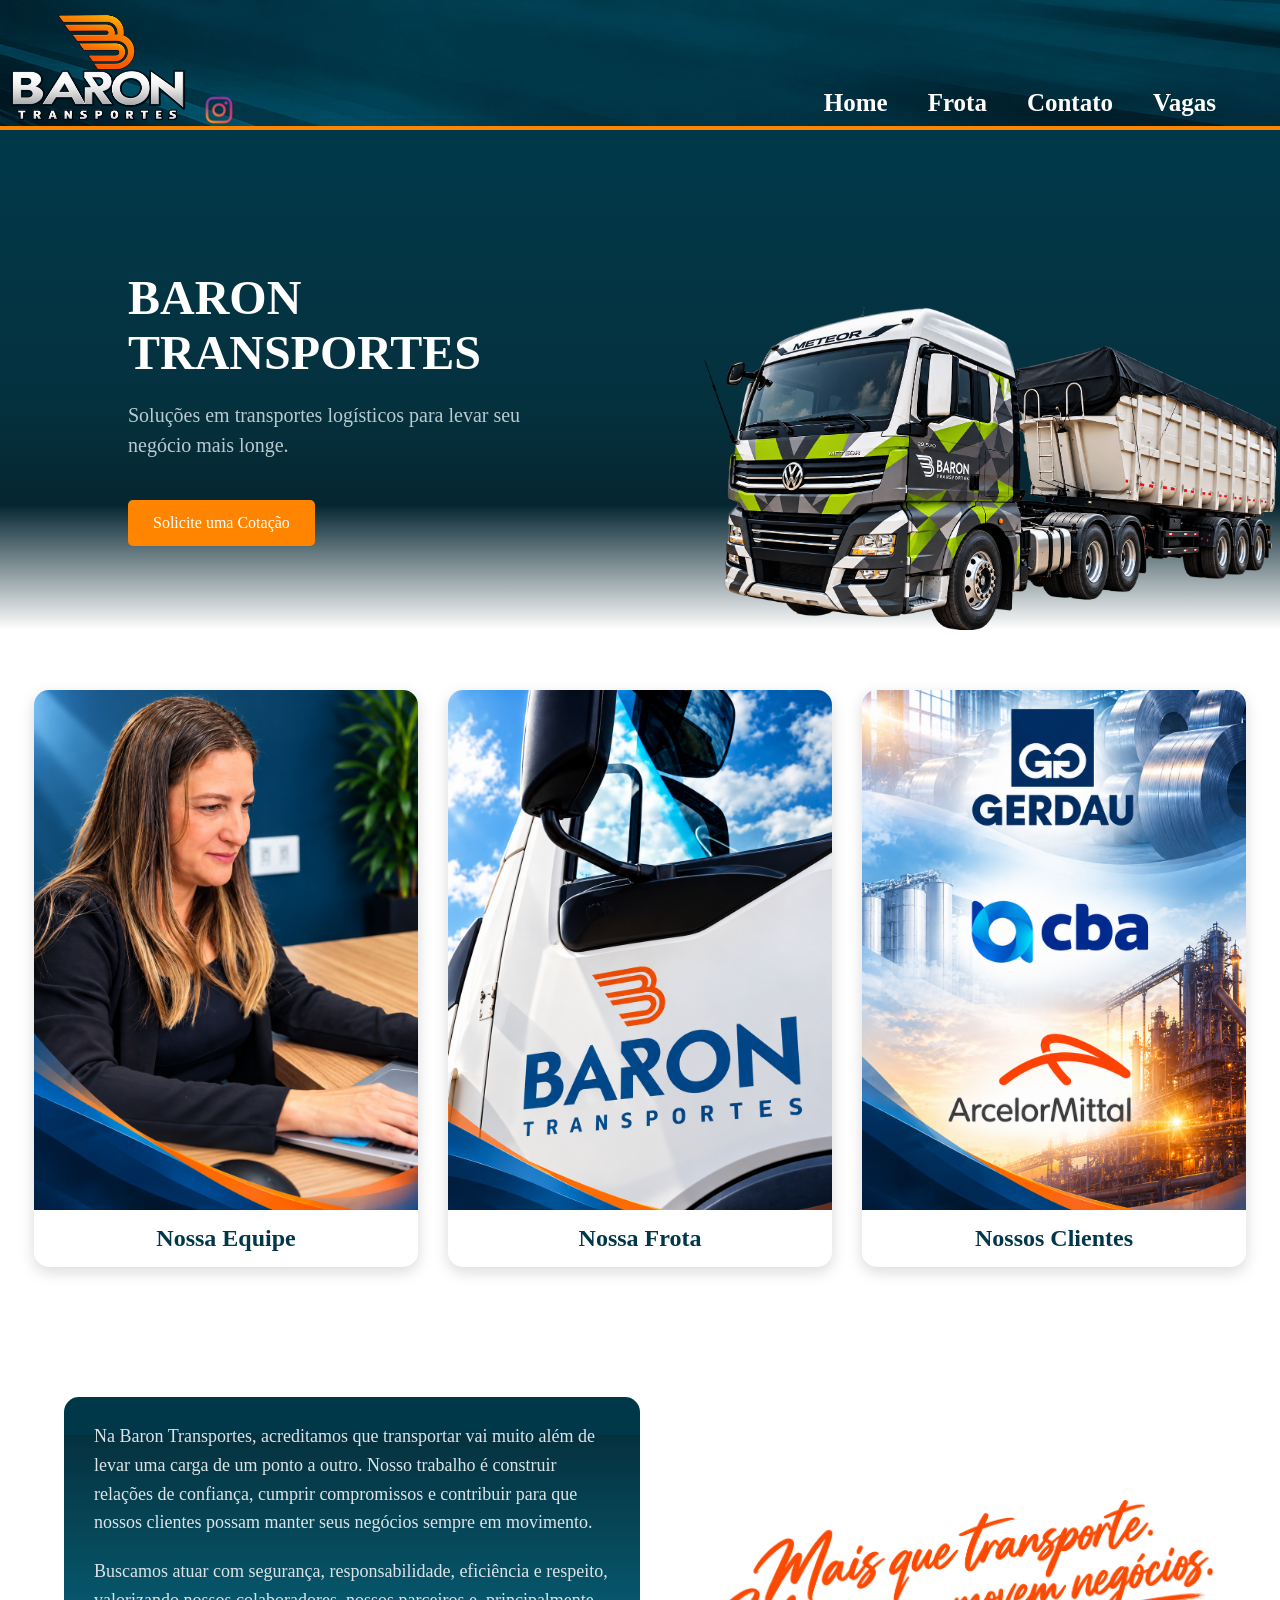
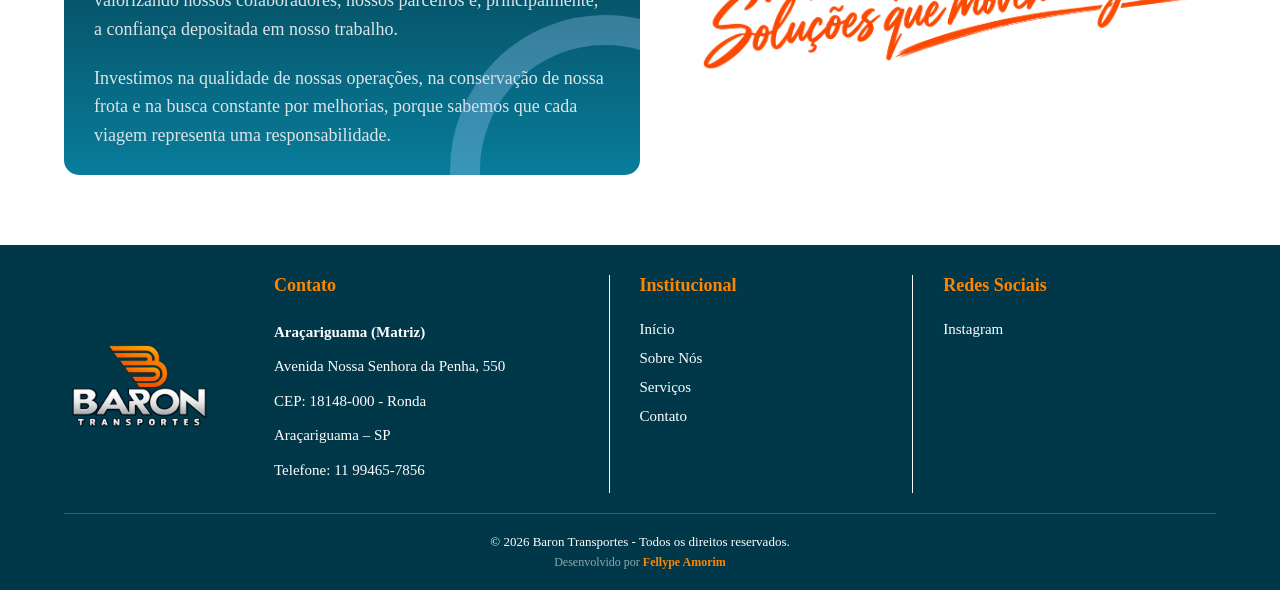
<file: index.html>
<!DOCTYPE html>
<html lang="en">
<head>
    <meta charset="UTF-8">
    <meta name="viewport" content="width=device-width, initial-scale=1.0">
    <title>Baron Transportes</title>

    <link rel="stylesheet" href="CSS/estilo.css">
    <script src="JAVASCRIPT/script.js"></script>
</head>

<body>

    <div class="top" >

            <img class="logo" src="IMAGENS/logo2.png" alt="Logo Baron">
            <a class="instagram" href="https://www.instagram.com/transportesbaron?utm_source=ig_web_button_share_sheet&stkn=ZDNlZDc0MzIxNw==" target="_blank" rel="noopener noreferrer">
                <img src="IMAGENS/instagram2.png" alt="Instagram">
            </a>

         <div class="menu">

            <button class="botao-menu" onclick="abrirMenu()">☰</button>

            <div class="links-menu" id="linksMenu">
                <a href="index.html">Home</a>
                <a href="frota.html">Frota</a>
                <a href="contato.html">Contato</a>
                <a href="vagas.html">Vagas</a>
            </div>

         </div>
    </div>

    <section class="principal">
        <div class="conteudo">
            <h1>BARON TRANSPORTES</h1>

            <P>
                Soluções em transportes logísticos
                para levar seu negócio mais longe.
            </P>

            <a href="contato.html" class="botao">Solicite uma Cotação</a>

            <img class="caminhao" src="IMAGENS/caminhao.png" alt="Caminhão">

        </div>
    </section>
    

    <section class="atalhos">

        <a href="equipe.html" class="card-atalho">
            <img src="IMAGENS/cardequipe.png" alt="Nossa equipe">
            <h2>Nossa Equipe</h2>
        </a>

        <a href="frota.html" class="card-atalho">
            <img src="IMAGENS/cardfrota.png" alt="Nossa frota">
            <h2>Nossa Frota</h2>
        </a>

        <a href="clientes.html" class="card-atalho">
            <img src="IMAGENS/cardclientes.png" alt="Nossos clientes">
            <h2>Nossos Clientes</h2>
        </a>

    </section>

    <section class="meio">
        <div class="apresentacao">
            
            <p>
                Na Baron Transportes, acreditamos que transportar vai muito além
                de levar uma carga de um ponto a outro. Nosso trabalho é construir
                relações de confiança, cumprir compromissos e contribuir para que
                nossos clientes possam manter seus negócios sempre em movimento.
            </p>

            <p>
                Buscamos atuar com segurança, responsabilidade, eficiência e
                respeito, valorizando nossos colaboradores, nossos parceiros e,
                principalmente, a confiança depositada em nosso trabalho.
            </p>

            <p>
                Investimos na qualidade de nossas operações, na conservação de
                nossa frota e na busca constante por melhorias, porque sabemos
                que cada viagem representa uma responsabilidade.
            </p>

        </div>
        <div class="lema"><img src="IMAGENS/lema.png" alt="lema"></div>
    </section>

    <section class="rodape">

        <div class="contato">
            <img src="IMAGENS/logo2.png" alt="logorodape">
            
            <div class="rodape-coluna">
                <h3>Contato</h3>
                <p><strong>Araçariguama (Matriz)</strong></p>
                <p>Avenida Nossa Senhora da Penha, 550</p>
                <p>CEP: 18148-000 - Ronda</p>
                <p>Araçariguama – SP</p>
                <p>Telefone: 11 99465-7856</p>
            </div>

            <div class="rodape-coluna">
                <h3>Institucional</h3>
                <a href="index.html">Início</a>
                <a href="equipe.html">Sobre Nós</a>
                <a href="frota.html">Serviços</a>
                <a href="contato.html">Contato</a>
            </div>

            <div class="rodape-coluna">
                <h3>Redes Sociais</h3>
                <a href="https://www.instagram.com/transportesbaron?utm_source=ig_web_button_share_sheet&stkn=ZDNlZDc0MzIxNw==">Instagram</a>
            </div>

        </div>
        

        <div class="fim">
            <p>© 2026 Baron Transportes - Todos os direitos reservados.</p>
            <p class="credito">
                Desenvolvido por <strong>Fellype Amorim</strong>
            </p>
        </div>
        
    </section>
</body>


</html>
</file>
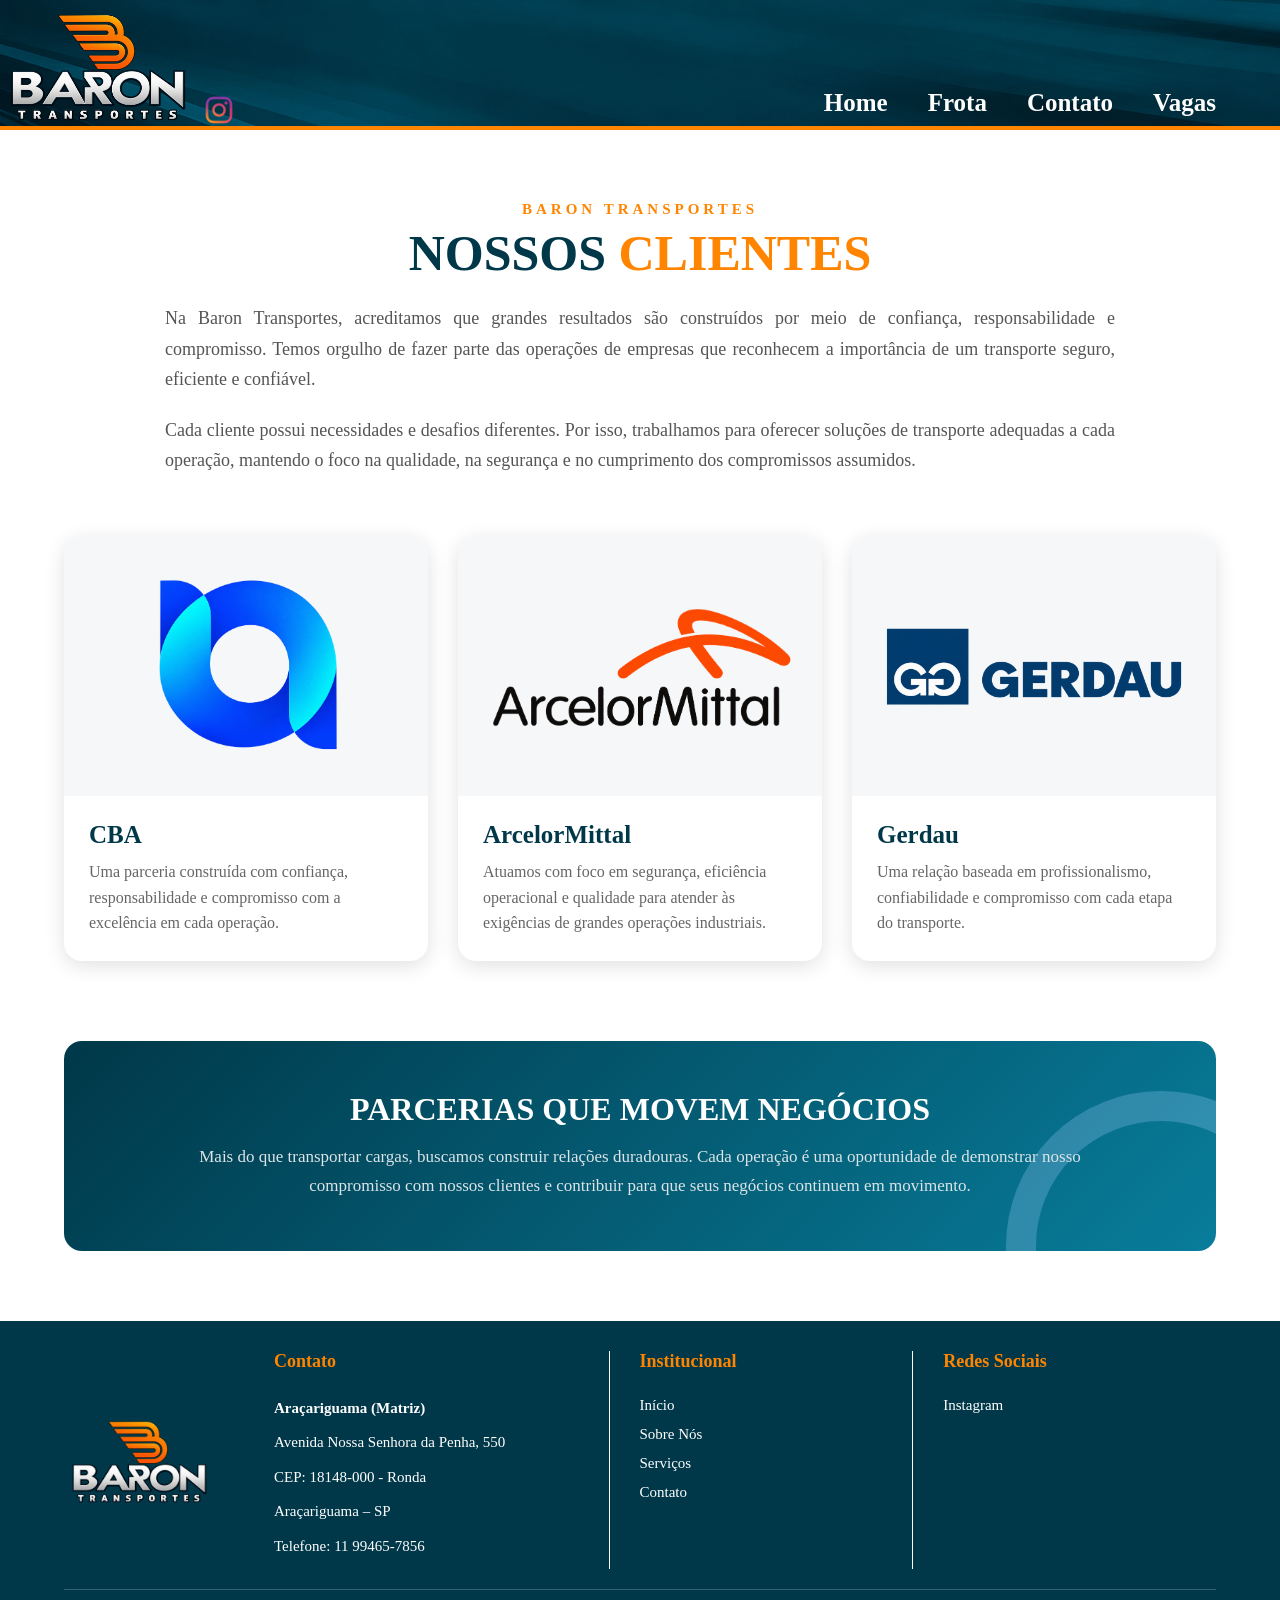
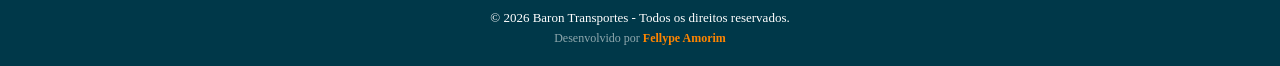
<file: clientes.html>
<!DOCTYPE html>
<html lang="en">
<head>
    <meta charset="UTF-8">
    <meta name="viewport" content="width=device-width, initial-scale=1.0">
    <title>Baron Transportes</title>

    <link rel="stylesheet" href="CSS/estilo.css">
    <script src="JAVASCRIPT/script.js"></script>
</head>

<body>

    <div class="top" >

            <img class="logo" src="IMAGENS/logo2.png" alt="Logo Baron">
            <a class="instagram" href="https://www.instagram.com/transportesbaron?utm_source=ig_web_button_share_sheet&stkn=ZDNlZDc0MzIxNw==" target="_blank" rel="noopener noreferrer">
                <img src="IMAGENS/instagram2.png" alt="Instagram">
            </a>

         <div class="menu">

            <button class="botao-menu" onclick="abrirMenu()">☰</button>

            <div class="links-menu" id="linksMenu">
                <a href="index.html">Home</a>
                <a href="frota.html">Frota</a>
                <a href="contato.html">Contato</a>
                <a href="vagas.html">Vagas</a>
            </div>

         </div>
    </div>

     <section class="clientes">

        <div class="clientes-intro">

            <span>BARON TRANSPORTES</span>

            <h1>NOSSOS <strong>CLIENTES</strong></h1>

            <p>
                Na Baron Transportes, acreditamos que grandes resultados
                são construídos por meio de confiança, responsabilidade
                e compromisso. Temos orgulho de fazer parte das operações
                de empresas que reconhecem a importância de um transporte
                seguro, eficiente e confiável.
            </p>

            <p>
                Cada cliente possui necessidades e desafios diferentes.
                Por isso, trabalhamos para oferecer soluções de transporte
                adequadas a cada operação, mantendo o foco na qualidade,
                na segurança e no cumprimento dos compromissos assumidos.
            </p>

        </div>


        <div class="clientes-lista">

            <!-- CBA -->

            <div class="cliente-card">

                <div class="cliente-imagem">
                    <img src="IMAGENS/cba.png" alt="CBA">
                </div>

                <div class="cliente-info">

                    <h2>CBA</h2>

                    <p>
                        Uma parceria construída com confiança,
                        responsabilidade e compromisso com a excelência
                        em cada operação.
                    </p>

                </div>

            </div>


            <!-- ARCELORMITTAL -->

            <div class="cliente-card">

                <div class="cliente-imagem">
                    <img src="IMAGENS/arcelor.png" alt="ArcelorMittal">
                </div>

                <div class="cliente-info">

                    <h2>ArcelorMittal</h2>

                    <p>
                        Atuamos com foco em segurança, eficiência
                        operacional e qualidade para atender às exigências
                        de grandes operações industriais.
                    </p>

                </div>

            </div>


            <!-- GERDAU -->

            <div class="cliente-card">

                <div class="cliente-imagem">
                    <img src="IMAGENS/gerdau.png" alt="Gerdau">
                </div>

                <div class="cliente-info">

                    <h2>Gerdau</h2>

                    <p>
                        Uma relação baseada em profissionalismo,
                        confiabilidade e compromisso com cada etapa
                        do transporte.
                    </p>

                </div>

            </div>

        </div>


        <!-- FECHAMENTO -->

        <div class="clientes-final">

            <h2>PARCERIAS QUE MOVEM NEGÓCIOS</h2>

            <p>
                Mais do que transportar cargas, buscamos construir
                relações duradouras. Cada operação é uma oportunidade
                de demonstrar nosso compromisso com nossos clientes
                e contribuir para que seus negócios continuem em movimento.
            </p>

        </div>

    </section>

  
     <section class="rodape">

        <div class="contato">
            <img src="IMAGENS/logo2.png" alt="logorodape">
            
            <div class="rodape-coluna">
                <h3>Contato</h3>
                <p><strong>Araçariguama (Matriz)</strong></p>
                <p>Avenida Nossa Senhora da Penha, 550</p>
                <p>CEP: 18148-000 - Ronda</p>
                <p>Araçariguama – SP</p>
                <p>Telefone: 11 99465-7856</p>
            </div>

            <div class="rodape-coluna">
                <h3>Institucional</h3>
                <a href="index.html">Início</a>
                <a href="equipe.html">Sobre Nós</a>
                <a href="frota.html">Serviços</a>
                <a href="contato.html">Contato</a>
            </div>

            <div class="rodape-coluna">
                <h3>Redes Sociais</h3>
                <a href="https://www.instagram.com/transportesbaron?utm_source=ig_web_button_share_sheet&stkn=ZDNlZDc0MzIxNw==">Instagram</a>
            </div>

        </div>
        

        <div class="fim">
            <p>© 2026 Baron Transportes - Todos os direitos reservados.</p>
            <p class="credito">
                Desenvolvido por <strong>Fellype Amorim</strong>
            </p>
        </div>
    </section>
</body>


</html>
</file>
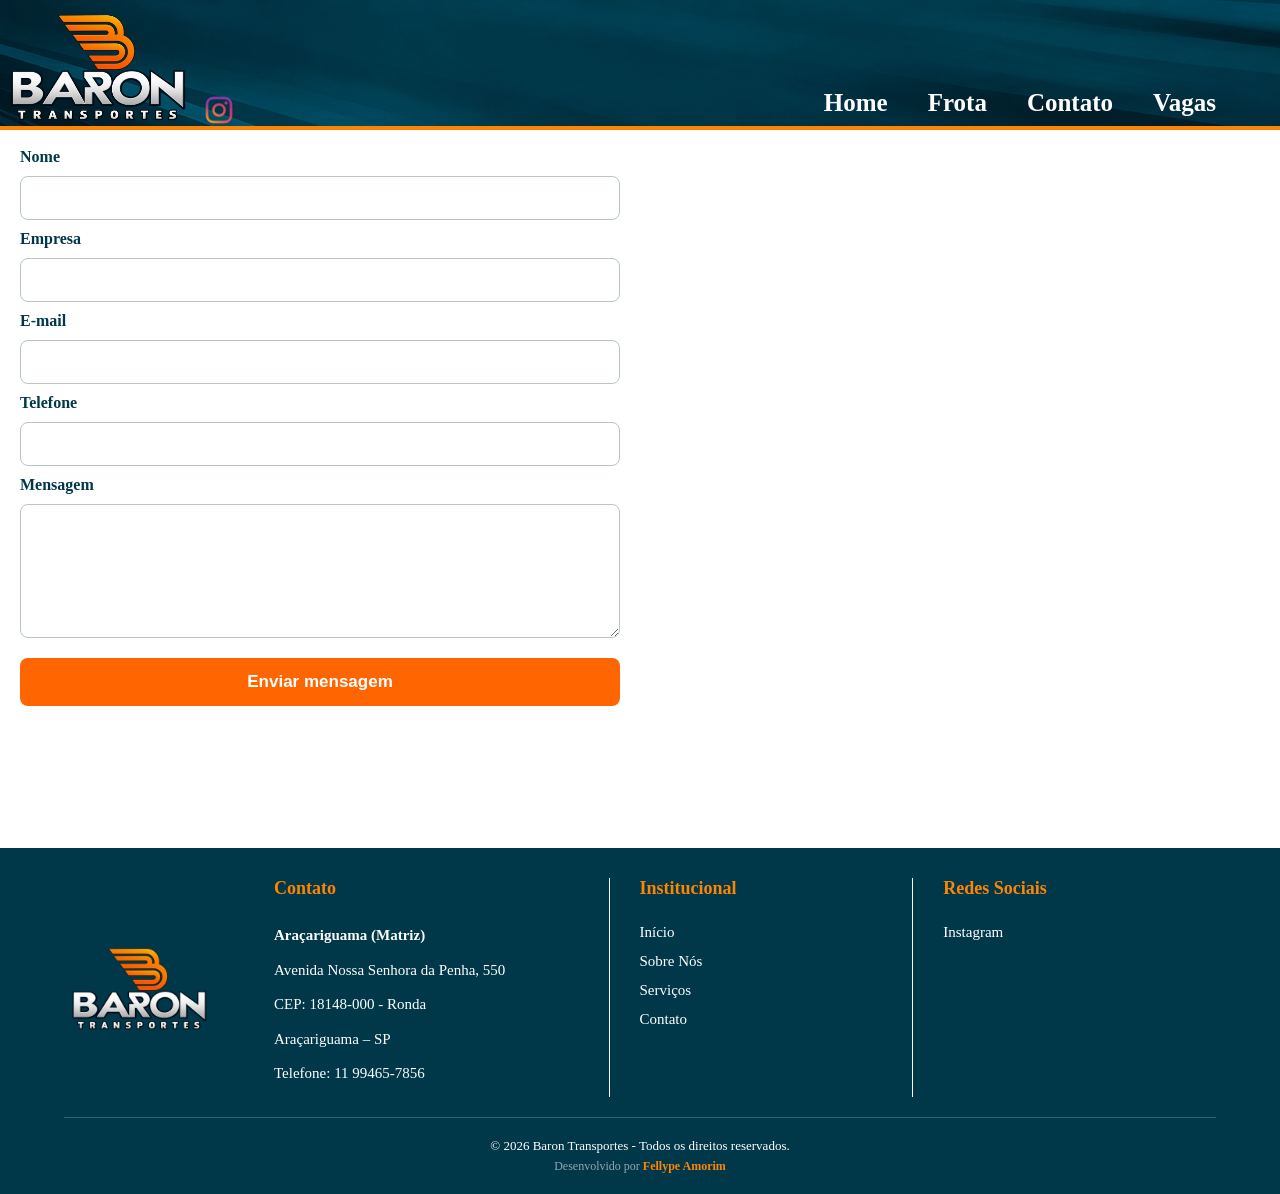
<file: contato.html>
<!DOCTYPE html>
<html lang="en">
<head>
    <meta charset="UTF-8">
    <meta name="viewport" content="width=device-width, initial-scale=1.0">
    <title>Baron Transportes</title>

    <link rel="stylesheet" href="CSS/estilo.css">
    <script src="JAVASCRIPT/script.js"></script>
</head>

<body>

    <div class="top" >

            <img class="logo" src="IMAGENS/logo2.png" alt="Logo Baron">
            <a class="instagram" href="https://www.instagram.com/transportesbaron?utm_source=ig_web_button_share_sheet&stkn=ZDNlZDc0MzIxNw==" target="_blank" rel="noopener noreferrer">
                <img src="IMAGENS/instagram2.png" alt="Instagram">
            </a>

         <div class="menu">

            <button class="botao-menu" onclick="abrirMenu()">☰</button>

            <div class="links-menu" id="linksMenu">
                <a href="index.html">Home</a>
                <a href="frota.html">Frota</a>
                <a href="contato.html">Contato</a>
                <a href="vagas.html">Vagas</a>
            </div>

         </div>
    </div>

    <section class="contato1">
        <form name="contato" method="POST" data-netlify="true">

            <input type="hidden" name="subject"
                value="Novo contato pelo site - Baron Transportes">

            <label for="nome">Nome</label>
            <input type="text" id="nome" name="nome" required>

            <label for="empresa">Empresa</label>
            <input type="text" id="empresa" name="empresa">

            <label for="email">E-mail</label>
            <input type="email" id="email" name="email" required>

            <label for="telefone">Telefone</label>
            <input type="tel" id="telefone" name="telefone">

            <label for="mensagem">Mensagem</label>
            <textarea id="mensagem" name="mensagem" rows="6" required></textarea>

            <button type="submit">Enviar mensagem</button>

        </form>
    </section>

  
     <section class="rodape">

        <div class="contato">
            <img src="IMAGENS/logo2.png" alt="logorodape">
            
            <div class="rodape-coluna">
                <h3>Contato</h3>
                <p><strong>Araçariguama (Matriz)</strong></p>
                <p>Avenida Nossa Senhora da Penha, 550</p>
                <p>CEP: 18148-000 - Ronda</p>
                <p>Araçariguama – SP</p>
                <p>Telefone: 11 99465-7856</p>
            </div>

            <div class="rodape-coluna">
                <h3>Institucional</h3>
                <a href="index.html">Início</a>
                <a href="equipe.html">Sobre Nós</a>
                <a href="frota.html">Serviços</a>
                <a href="contato.html">Contato</a>
            </div>

            <div class="rodape-coluna">
                <h3>Redes Sociais</h3>
                <a href="https://www.instagram.com/transportesbaron?utm_source=ig_web_button_share_sheet&stkn=ZDNlZDc0MzIxNw==">Instagram</a>
            </div>

        </div>
        

        <div class="fim">
            <p>© 2026 Baron Transportes - Todos os direitos reservados.</p>
            <p class="credito">
                Desenvolvido por <strong>Fellype Amorim</strong>
            </p>
        </div>
    </section>
</body>


</html>
</file>
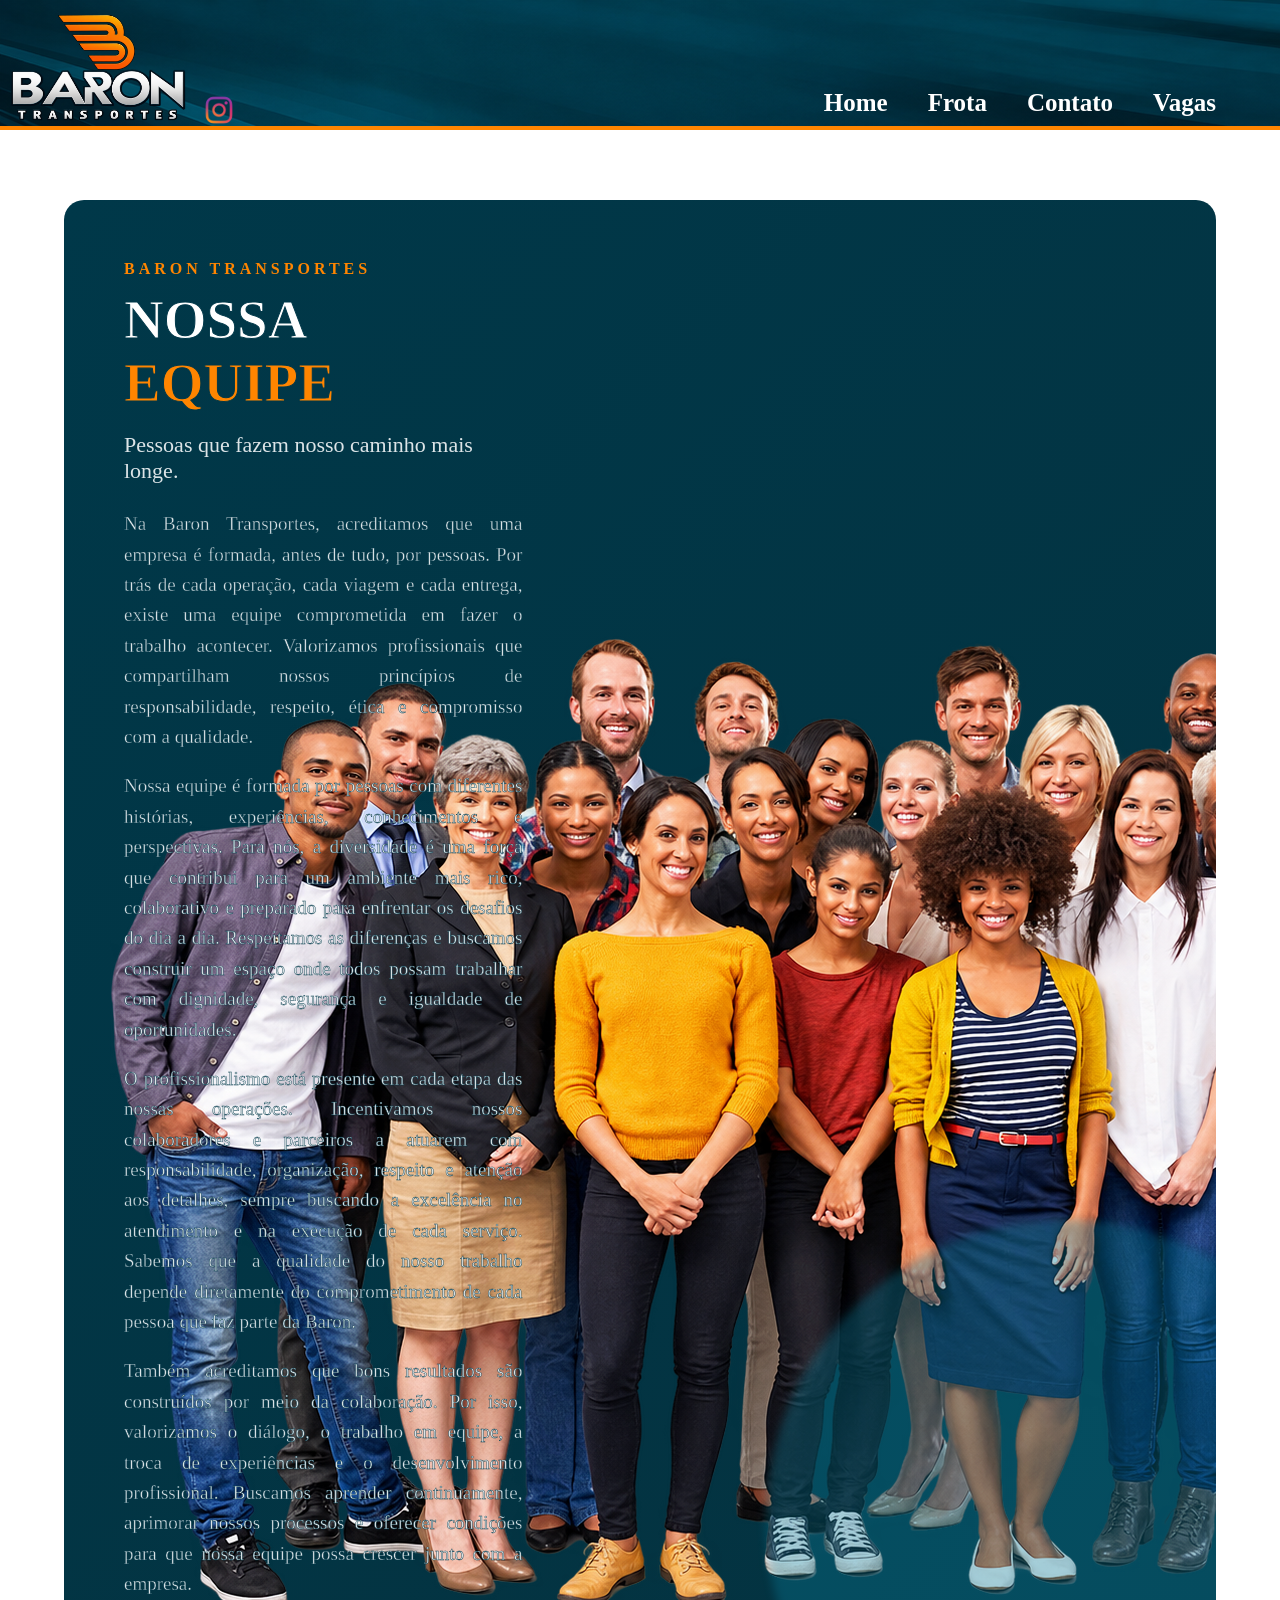
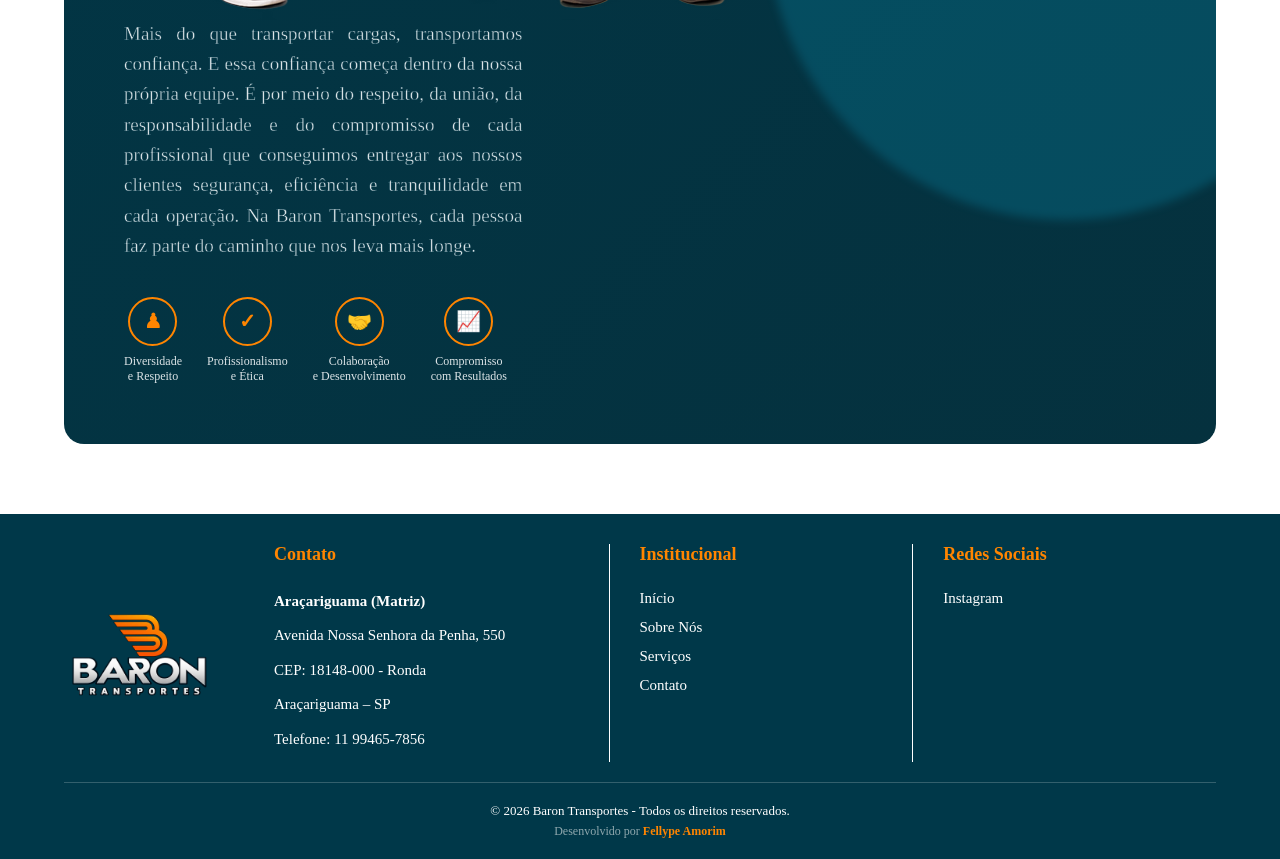
<file: equipe.html>
<!DOCTYPE html>
<html lang="en">
<head>
    <meta charset="UTF-8">
    <meta name="viewport" content="width=device-width, initial-scale=1.0">
    <title>Baron Transportes</title>

    <link rel="stylesheet" href="CSS/estilo.css">
    <script src="JAVASCRIPT/script.js"></script>
</head>

<body>

    <div class="top" >

            <img class="logo" src="IMAGENS/logo2.png" alt="Logo Baron">
            <a class="instagram" href="https://www.instagram.com/transportesbaron?utm_source=ig_web_button_share_sheet&stkn=ZDNlZDc0MzIxNw==" target="_blank" rel="noopener noreferrer">
                <img src="IMAGENS/instagram2.png" alt="Instagram">
            </a>

         <div class="menu">

            <button class="botao-menu" onclick="abrirMenu()">☰</button>

            <div class="links-menu" id="linksMenu">
                <a href="index.html">Home</a>
                <a href="frota.html">Frota</a>
                <a href="contato.html">Contato</a>
                <a href="vagas.html">Vagas</a>
            </div>

         </div>
    </div>

    <section class="equipe">

        <div class="equipe-texto">

            <span class="subtitulo">BARON TRANSPORTES</span>

            <h1>NOSSA <span>EQUIPE</span></h1>

            <h2>Pessoas que fazem nosso caminho mais longe.</h2>

            <p>
                Na Baron Transportes, acreditamos que uma empresa é formada, antes de tudo, por pessoas.
                Por trás de cada operação, cada viagem e cada entrega, existe uma equipe comprometida em fazer o trabalho acontecer. 
                Valorizamos profissionais que compartilham nossos princípios de responsabilidade, 
                respeito, ética e compromisso com a qualidade.
            </p>

            <p>
                Nossa equipe é formada por pessoas com diferentes histórias, experiências, conhecimentos e perspectivas. 
                Para nós, a diversidade é uma força que contribui para um ambiente mais rico, colaborativo e preparado para 
                enfrentar os desafios do dia a dia. Respeitamos as diferenças e buscamos construir um espaço onde 
                todos possam trabalhar com dignidade, segurança e igualdade de oportunidades.
            </p>

            <p>
                O profissionalismo está presente em cada etapa das nossas operações. 
                Incentivamos nossos colaboradores e parceiros a atuarem com responsabilidade, organização, 
                respeito e atenção aos detalhes, sempre buscando a excelência no atendimento e na execução de cada serviço. 
                Sabemos que a qualidade do nosso trabalho depende diretamente do comprometimento de cada pessoa que faz parte da Baron.
            </p>

            <p>
                Também acreditamos que bons resultados são construídos por meio da colaboração. 
                Por isso, valorizamos o diálogo, o trabalho em equipe, a troca de experiências e o desenvolvimento profissional. 
                Buscamos aprender continuamente, aprimorar nossos processos e oferecer condições para que nossa equipe possa 
                crescer junto com a empresa.
            </p>

            <p>
                Mais do que transportar cargas, transportamos confiança. 
                E essa confiança começa dentro da nossa própria equipe. 
                É por meio do respeito, da união, da responsabilidade e do compromisso de cada profissional 
                que conseguimos entregar aos nossos clientes segurança, eficiência e tranquilidade em cada operação. 
                Na Baron Transportes, cada pessoa faz parte do caminho que nos leva mais longe.
            </p>

            <div class="valores">

                <div class="valor">
                    <strong>♟</strong>
                    <span>Diversidade<br>e Respeito</span>
                </div>

                <div class="valor">
                    <strong>✓</strong>
                    <span>Profissionalismo<br>e Ética</span>
                </div>

                <div class="valor">
                    <strong>🤝</strong>
                    <span>Colaboração<br>e Desenvolvimento</span>
                </div>

                <div class="valor">
                    <strong>📈</strong>
                    <span>Compromisso<br>com Resultados</span>
                </div>

            </div>

        </div>


        <div class="equipe-imagem">

            <div class="brilho"></div>

            <img src="IMAGENS/equipe.png" alt="Equipe Baron Transportes">

        </div>

    </section>

    </section>

    
         <section class="rodape">

        <div class="contato">
            <img src="IMAGENS/logo2.png" alt="logorodape">
            
            <div class="rodape-coluna">
                <h3>Contato</h3>
                <p><strong>Araçariguama (Matriz)</strong></p>
                <p>Avenida Nossa Senhora da Penha, 550</p>
                <p>CEP: 18148-000 - Ronda</p>
                <p>Araçariguama – SP</p>
                <p>Telefone: 11 99465-7856</p>
            </div>

            <div class="rodape-coluna">
                <h3>Institucional</h3>
                <a href="index.html">Início</a>
                <a href="equipe.html">Sobre Nós</a>
                <a href="frota.html">Serviços</a>
                <a href="contato.html">Contato</a>
            </div>

            <div class="rodape-coluna">
                <h3>Redes Sociais</h3>
                <a href="https://www.instagram.com/transportesbaron?utm_source=ig_web_button_share_sheet&stkn=ZDNlZDc0MzIxNw==">Instagram</a>
            </div>

        </div>
        

        <div class="fim">
            <p>© 2026 Baron Transportes - Todos os direitos reservados.</p>
            <p class="credito">
                Desenvolvido por <strong>Fellype Amorim</strong>
            </p>
        </div>
    </section>
    </body>


</html>
</file>
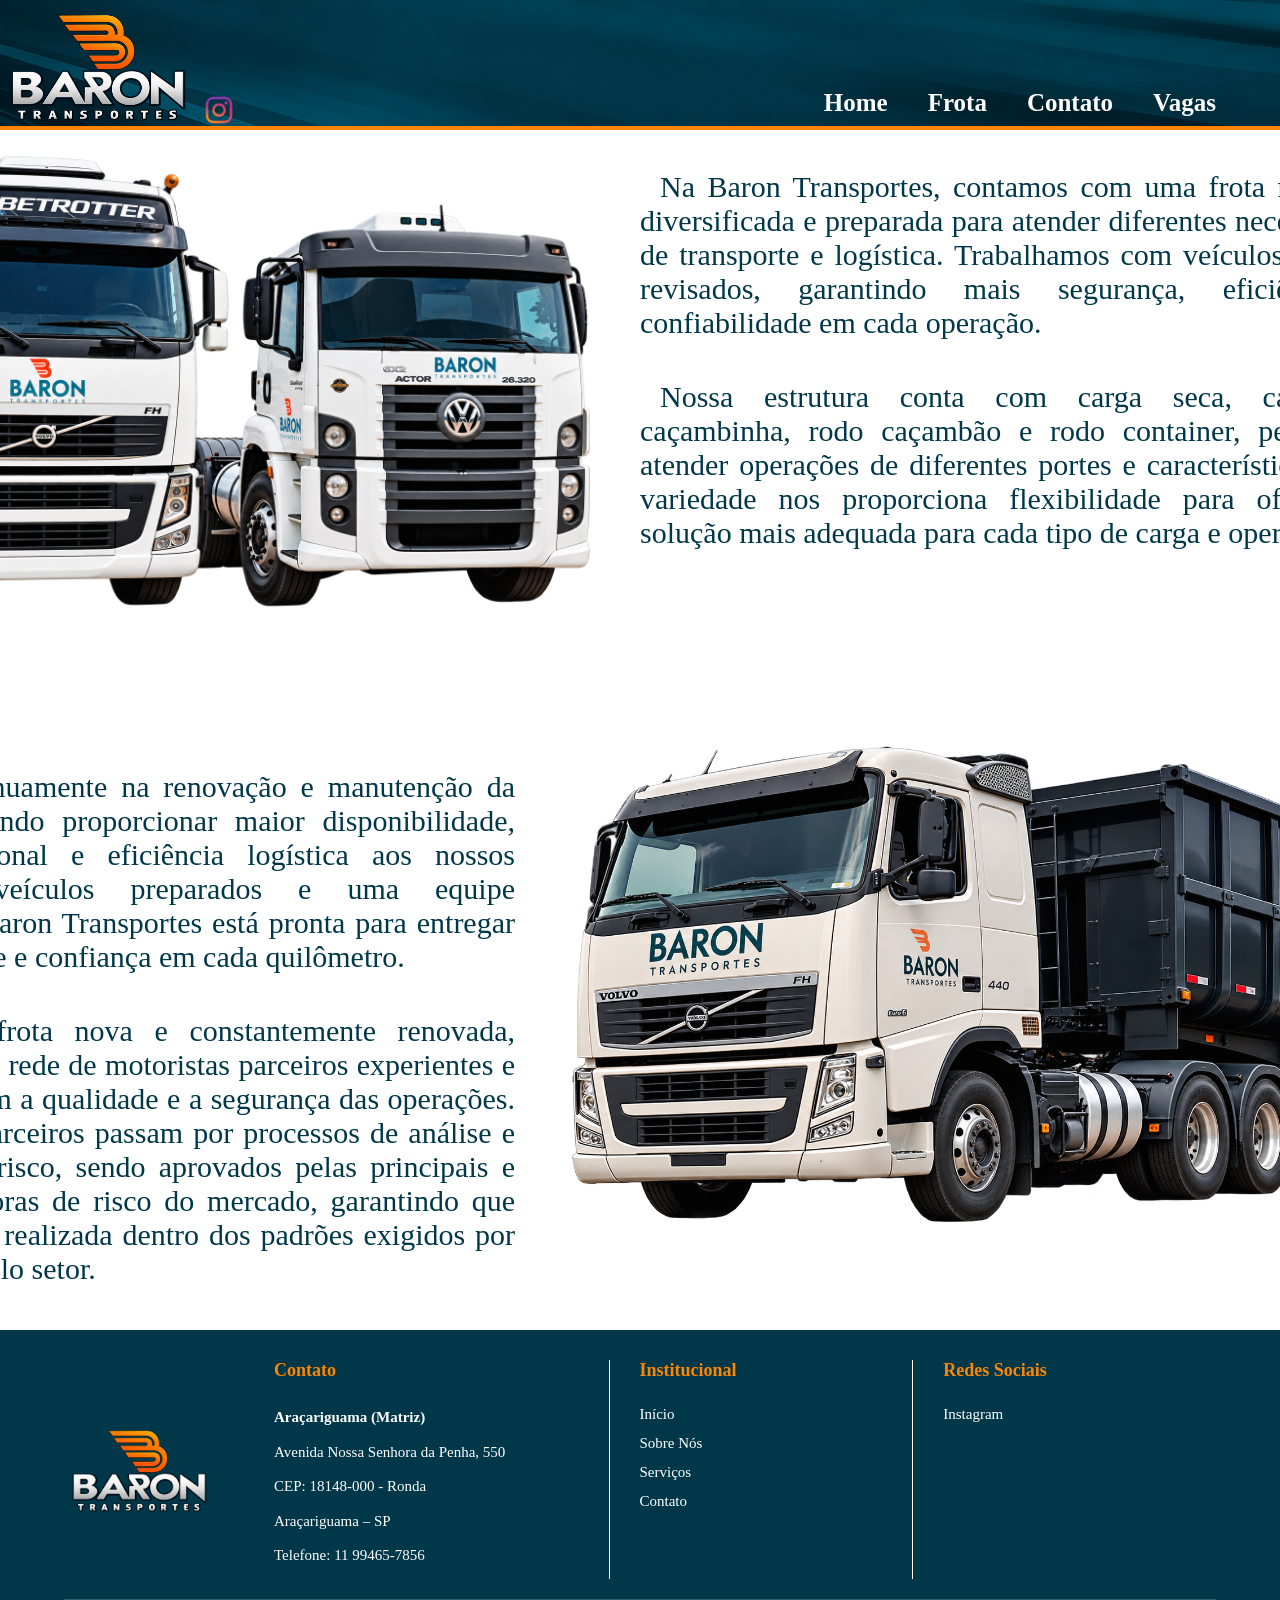
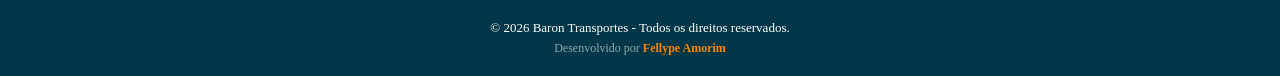
<file: frota.html>
<!DOCTYPE html>
<html lang="en">
<head>
    <meta charset="UTF-8">
    <meta name="viewport" content="width=device-width, initial-scale=1.0">
    <title>Baron Transportes</title>

    <link rel="stylesheet" href="CSS/estilo.css">
    <script src="JAVASCRIPT/script.js"></script>
</head>

<body>

    <div class="top" >

            <img class="logo" src="IMAGENS/logo2.png" alt="Logo Baron">
            <a class="instagram" href="https://www.instagram.com/transportesbaron?utm_source=ig_web_button_share_sheet&stkn=ZDNlZDc0MzIxNw==" target="_blank" rel="noopener noreferrer">
                <img src="IMAGENS/instagram2.png" alt="Instagram">
            </a>

         <div class="menu">

            <button class="botao-menu" onclick="abrirMenu()">☰</button>

            <div class="links-menu" id="linksMenu">
                <a href="index.html">Home</a>
                <a href="frota.html">Frota</a>
                <a href="contato.html">Contato</a>
                <a href="vagas.html">Vagas</a>
            </div>

         </div>
    </div>

    <section class="frota">
        <div>
             <img src="IMAGENS/frota1.png" alt="doiscamihoes"> 
        </div>

        <div>
            <p>Na Baron Transportes, contamos com uma frota moderna, 
                diversificada e preparada para atender diferentes necessidades de transporte e logística.
                    Trabalhamos com veículos novos e revisados, garantindo mais segurança, 
                    eficiência e confiabilidade em cada operação.
            </p>

            <p>Nossa estrutura conta com carga seca, caçambão, caçambinha, rodo caçambão e rodo container, 
                    permitindo atender operações de diferentes portes e características. 
                    Essa variedade nos proporciona flexibilidade para oferecer a solução mais adequada para cada tipo de carga e operação.
            </p>
        </div>
    </section>

    <section class="frota">

        <div>
            <p>
                    Investimos continuamente na renovação e manutenção da nossa frota,
                     buscando proporcionar maior disponibilidade, segurança operacional e eficiência 
                     logística aos nossos clientes. Com veículos preparados e uma equipe comprometida, 
                     a Baron Transportes está pronta para entregar agilidade, qualidade e confiança em cada quilômetro.
            </p>
            <p>
                    Além de uma frota nova e constantemente renovada, contamos com uma rede de motoristas parceiros experientes
                     e comprometidos com a qualidade e a segurança das operações. Todos os nossos parceiros passam por processos 
                     de análise e gerenciamento de risco, sendo aprovados pelas principais e maiores gerenciadoras de risco do mercado, 
                     garantindo que cada operação seja realizada dentro dos padrões exigidos por nossos clientes e pelo setor.
            </p>
        </div>

        <div>
            <img src="IMAGENS/frota2.png" alt="frotacomfrase">
        </div>

    </section>

  
     <section class="rodape">

        <div class="contato">
            <img src="IMAGENS/logo2.png" alt="logorodape">
            
            <div class="rodape-coluna">
                <h3>Contato</h3>
                <p><strong>Araçariguama (Matriz)</strong></p>
                <p>Avenida Nossa Senhora da Penha, 550</p>
                <p>CEP: 18148-000 - Ronda</p>
                <p>Araçariguama – SP</p>
                <p>Telefone: 11 99465-7856</p>
            </div>

            <div class="rodape-coluna">
                <h3>Institucional</h3>
                <a href="index.html">Início</a>
                <a href="equipe.html">Sobre Nós</a>
                <a href="frota.html">Serviços</a>
                <a href="contato.html">Contato</a>
            </div>

            <div class="rodape-coluna">
                <h3>Redes Sociais</h3>
                <a href="https://www.instagram.com/transportesbaron?utm_source=ig_web_button_share_sheet&stkn=ZDNlZDc0MzIxNw==">Instagram</a>
            </div>

        </div>
        

        <div class="fim">
            <p>© 2026 Baron Transportes - Todos os direitos reservados.</p>
            <p class="credito">
                Desenvolvido por <strong>Fellype Amorim</strong>
            </p>
        </div>
    </section>
</body>


</html>
</file>
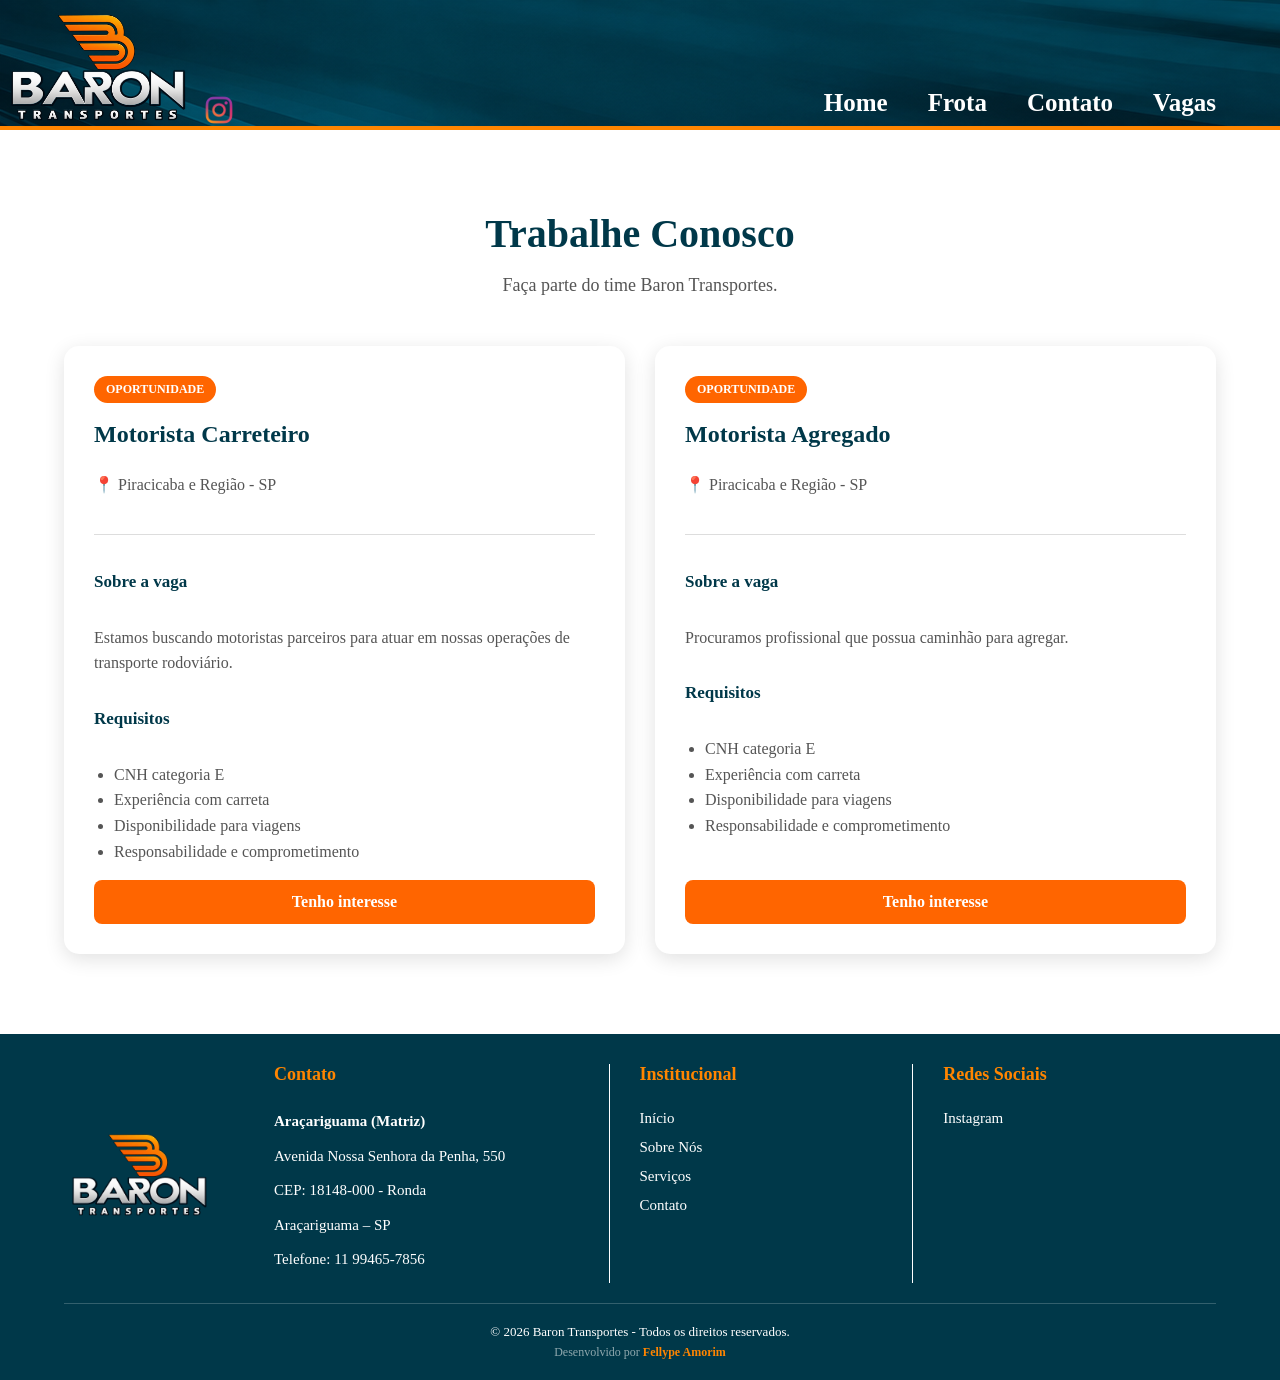
<file: vagas.html>
<!DOCTYPE html>
<html lang="en">
<head>
    <meta charset="UTF-8">
    <meta name="viewport" content="width=device-width, initial-scale=1.0">
    <title>Baron Transportes</title>

    <link rel="stylesheet" href="CSS/estilo.css">
    <script src="JAVASCRIPT/script.js"></script>
</head>

<body>

    <div class="top" >

            <img class="logo" src="IMAGENS/logo2.png" alt="Logo Baron">
            <a class="instagram" href="https://www.instagram.com/transportesbaron?utm_source=ig_web_button_share_sheet&stkn=ZDNlZDc0MzIxNw==" target="_blank" rel="noopener noreferrer">
                <img src="IMAGENS/instagram2.png" alt="Instagram">
            </a>

         <div class="menu">

            <button class="botao-menu" onclick="abrirMenu()">☰</button>

            <div class="links-menu" id="linksMenu">
                <a href="index.html">Home</a>
                <a href="frota.html">Frota</a>
                <a href="contato.html">Contato</a>
                <a href="vagas.html">Vagas</a>
            </div>

         </div>
    </div>

    <section class="vagas">

    <div class="titulo-vagas">
        <h1>Trabalhe Conosco</h1>
        <p>Faça parte do time Baron Transportes.</p>
    </div>

    <div class="lista-vagas">

        <div class="card-vaga">

            <span class="tipo-vaga">OPORTUNIDADE</span>

            <h2>Motorista Carreteiro</h2>

            <p class="localizacao">📍 Piracicaba e Região - SP</p>

            <hr>

            <h3>Sobre a vaga</h3>

            <p>
                Estamos buscando motoristas parceiros para atuar
                em nossas operações de transporte rodoviário.
            </p>

            <h3>Requisitos</h3>

            <ul>
                <li>CNH categoria E</li>
                <li>Experiência com carreta</li>
                <li>Disponibilidade para viagens</li>
                <li>Responsabilidade e comprometimento</li>
            </ul>

            <a 
                href="https://wa.me/5511994657856?text=Olá!%20Tenho%20interesse%20na%20vaga%20de%20Motorista%20Carreteiro."
                target="_blank"
                rel="noopener noreferrer"
                class="botao-vaga">
                Tenho interesse
            </a>

        </div>


        <div class="card-vaga">

            <span class="tipo-vaga">OPORTUNIDADE</span>

            <h2>Motorista Agregado</h2>

            <p class="localizacao">📍 Piracicaba e Região - SP</p>

            <hr>

            <h3>Sobre a vaga</h3>

            <p>
                Procuramos profissional que possua caminhão para agregar.
            </p>

            <h3>Requisitos</h3>

            <ul>
                <li>CNH categoria E</li>
                <li>Experiência com carreta</li>
                <li>Disponibilidade para viagens</li>
                <li>Responsabilidade e comprometimento</li>
            </ul>

            <a 
                href="https://wa.me/5511994657856?text=Olá!%20Tenho%20interesse%20na%20vaga%20de%Auxiliar%20Administrativo."
                target="_blank"
                rel="noopener noreferrer"
                class="botao-vaga">
                Tenho interesse
            </a>

        </div>

    </div>

</section>

  
     <section class="rodape">

        <div class="contato">
            <img src="IMAGENS/logo2.png" alt="logorodape">
            
            <div class="rodape-coluna">
                <h3>Contato</h3>
                <p><strong>Araçariguama (Matriz)</strong></p>
                <p>Avenida Nossa Senhora da Penha, 550</p>
                <p>CEP: 18148-000 - Ronda</p>
                <p>Araçariguama – SP</p>
                <p>Telefone: 11 99465-7856</p>
            </div>

            <div class="rodape-coluna">
                <h3>Institucional</h3>
                <a href="index.html">Início</a>
                <a href="equipe.html">Sobre Nós</a>
                <a href="frota.html">Serviços</a>
                <a href="contato.html">Contato</a>
            </div>

            <div class="rodape-coluna">
                <h3>Redes Sociais</h3>
                <a href="https://www.instagram.com/transportesbaron?utm_source=ig_web_button_share_sheet&stkn=ZDNlZDc0MzIxNw==">Instagram</a>
            </div>

        </div>
        

        <div class="fim">
            <p>© 2026 Baron Transportes - Todos os direitos reservados.</p>
            <p class="credito">
                Desenvolvido por <strong>Fellype Amorim</strong>
            </p>
        </div>
    </section>
</body>


</html>
</file>
<file: CSS/estilo.css>
body {
    margin: 0;
}

.principal {
    height: 500px;

    background: linear-gradient(
        to bottom,
        #003849 0%,
        #05313e 55%,
        #052631 75%,
        #ffffff 100%
    );

    overflow: hidden;
    position: relative;
}


.principal::before {
    content: "";
    position: absolute;
    top: 0;
    left: 0;
    width: 100%;
    height: 100px;

    background: linear-gradient(
        to bottom,
        rgba(0, 56, 73, 0.8),
        transparent
    );

    pointer-events: none;
}
    

.caminhao {
    position: absolute;

    right: 0;
    bottom: 0;

    width: 45%;

}

.conteudo {
    padding-top: 100px;
    margin-left: 10%;
    width: 450px;
}

.conteudo h1 {
    color: white;
    font-size: 48px;
    margin-bottom: 20px;
}

.conteudo p {
    color: #b8cbd1;
    font-size: 20px;
    line-height: 1.5;
}

.botao {
    display: inline-block;

    margin-top: 20px;
    padding: 14px 25px;

    background-color: #ff8500;

    color: white;
    text-decoration: none;

    border-radius: 5px;

    transition: 0.3s;
}

.botao:hover {
    background-color: #ff9d33;
    transform: scale(1.05);
}

.top {
    background-color: darkblue;
    background-image: url(../IMAGENS/topo.png);
    width: 100%;
    max-height: 100%;
    height: 130px;
    margin: 0;
    position: relative;

}

.top::after {
    content: "";
    position: absolute;

    left: 0;
    bottom: 0;

    width: 100%;
    height: 4px;

    background: #ff8500;
}

.top .logo {
    height: 100%;
}

.top .instagram img {
    height: 40px;
    width: 40px;
}

.menu {
    position: absolute;
    bottom: 10%;
    right: 5%;
}

.links-menu {
    display: flex;
    align-items: center;
    gap: 40px;
}

.links-menu a {
    color: white;
    text-decoration: none;
    font-size: 25px;
    font-weight: bolder;
}

.botao-menu {
    display: none;
}

/* CELULAR */
@media (max-width: 600px) {

    .top {
        height: 90px;
    }

    .top .logo {
        height: 90px;
    }

    .top .instagram {
        display: none;
    }

    .menu {
        position: absolute;

        top: 0;
        right: 10px;

        bottom: auto;
    }

    .botao-menu {
        display: block;

        background: none;
        border: none;

        color: white;

        font-size: 32px;

        cursor: pointer;

        padding: 20px 10px;
    }

    .links-menu {
        display: none;

        position: absolute;

        top: 75px;
        right: 0;

        width: 180px;

        flex-direction: column;
        align-items: center;

        gap: 20px;

        padding: 20px;

        background-color: #003849;

        border-radius: 0 0 10px 10px;

        box-shadow: 0 5px 15px rgba(0, 0, 0, 0.3);

        z-index: 100;
    }

    .links-menu a {
        font-size: 18px;
    }

    .meio {
    width: 90%;
    margin: 50px auto;

    display: flex;
    flex-direction: column;

    gap: 30px;
    }

    .apresentacao {
    width: 100%;
    box-sizing: border-box;
    padding: 25px 20px;
    }   

    .apresentacao p {
    font-size: 16px;
    line-height: 1.6;
    text-align: justify;
    }
    
    .lema {
    width: 100%;
    }

    .lema img {
        width: 100%;
        max-width: 500px;
    }

    .frota {
        width: 90%;
        height: auto;
        margin: 40px auto;

        display: flex;
        flex-direction: column;
        align-items: center;

        gap: 30px;
    }

    .frota > div {
        width: 100%;
        box-sizing: border-box;
    }

     .frota img {
        width: 100%;
        max-width: 500px;
        height: auto;
        display: block;
        margin: 0 auto;
    }

    .frota p {
        width: 100%;
        box-sizing: border-box;

        margin: 0 0 25px 0;

        font-size: 16px;
        line-height: 1.6;

        text-indent: 20px;
        text-align: justify;
    }

}


.menu a {
    color: white;
    text-decoration: none;
    font-size: 25px;
    font-weight: bolder;
}

.menu a:hover {
    transform: scale(1.2);

    text-shadow:
        0 0 5px #00bfff,
        0 0 10px #00bfff,
        0 0 20px #00bfff;
}

.atalhos {
    width: 100%;
    padding: 60px 0;

    display: flex;
    justify-content: center;
    gap: 30px;

    background-color: white;
}

.card-atalho {
    width: 30%;
    max-width: 400px;

    text-decoration: none;
    color: #003849;

    border-radius: 15px;
    overflow: hidden;

    box-shadow: 0 5px 15px rgba(0, 0, 0, 0.15);

    transition: transform 0.3s, box-shadow 0.3s;
}

.card-atalho img {
    width: 100%;
    height: 520px;

    object-fit: cover;
    display: block;
}

.card-atalho h2 {
    text-align: center;
    margin: 0;
    padding: 15px;
}

.card-atalho:hover {
    transform: translateY(-8px);

    box-shadow:
        0 10px 25px rgba(0, 0, 0, 0.25);
}

.meio {
    width: 90%;
    max-width: 1400px;

    margin: 70px auto;

    display: flex;
    align-items: center;
    gap: 60px;
}

.apresentacao {
    flex: 1;

    background:
        linear-gradient(
            180deg,
            #003849 10%,
            #05313e 10%,
            #087d9b 100%
        );

    border-radius: 15px;
    padding: 25px 30px;

    position: relative;
    overflow: hidden;
}

.apresentacao::after {
    content: "";

    position: absolute;

    width: 250px;
    height: 250px;

    right: -120px;
    bottom: -150px;

    border-radius: 50%;

    border: 30px solid rgba(171, 210, 255, 0.3);
}

.apresentacao p {
    color: #dce4e7;

    margin: 0 0 20px 0;

    font-size: 18px;
    line-height: 1.6;
}

.apresentacao p:last-child {
    margin-bottom: 0;
}

.lema {
    flex: 1;

    display: flex;
    justify-content: center;
    align-items: center;
}

.lema img {
    width: 100%;
    max-width: 600px;
}

/* =========================
   RODAPÉ
========================= */

.rodape {
    width: 100%;
    background: #003849;
    color: white;
    padding: 30px 5% 15px;
    box-sizing: border-box;
}

.contato {
    width: 100%;
    display: grid;
    grid-template-columns: 180px 1.2fr 1fr 1fr;
    align-items: stretch;
}

/* LOGO */

.contato > img {
    width: 150px;
    height: auto;
    align-self: center;
}

/* COLUNAS */

.rodape-coluna {
    padding: 0 30px;
    box-sizing: border-box;
}

/* BARRINHAS */

.rodape-coluna + .rodape-coluna {
    border-left: 1px solid white;
}

/* TÍTULOS */

.rodape-coluna h3 {
    color: #ff8500;
    margin: 0 0 25px 0;
    font-size: 18px;
}

.titulo-vazio {
    visibility: hidden;
    margin: 0 0 15px 0;
    font-size: 17px;
}

/* TEXTOS */

.rodape-coluna p {
    margin: 0 0 12px 0;
    font-size: 15px;
    line-height: 1.5;
}

/* LINKS */

.rodape-coluna a {
    display: block;
    color: white;
    text-decoration: none;
    margin-bottom: 12px;
    font-size: 15px;
}

.rodape-coluna a:hover {
    color: #ff8500;
}

/* COPYRIGHT */

.fim {
    width: 100%;
    margin-top: 20px;
    padding-top: 15px;
    border-top: 1px solid rgba(255,255,255,0.2);
    box-sizing: border-box;
    text-align: center;
}

.fim p {
    margin: 5px 0;
    color: white;
    font-size: 13px;
}

.fim .credito {
    display: block;
    visibility: visible;
    opacity: 1;
    color: #8fa8ae;
    font-size: 12px;
}

.fim .credito strong {
    color: #ff8500;
}

.frota {
    display: flex;
    height: 600px;
    justify-content: center;
}

.frota p {
    width: 750px;
    margin: 40px 50px;
    text-indent: 20px;
    font-size: 30px;
    color: #003849;
    text-align: justify;
}

.frota img {
    height: 500px;
}

/* CONTATO */

form {
    max-width: 600px;
    margin-left: 20px;
    margin-right: 20px;

    display: flex;
    flex-direction: column;

    gap: 10px;
}

form label {
    color: #003849;
    font-weight: bold;
}

form input,
form textarea {
    padding: 12px;

    border: 1px solid #b8c4c8;
    border-radius: 8px;

    font-size: 16px;
    font-family: Arial, sans-serif;

    box-sizing: border-box;
}

form input:focus,
form textarea:focus {
    outline: none;
    border-color: #087d9b;
}

form button {
    margin-top: 10px;

    padding: 14px;

    border: none;
    border-radius: 8px;

    background-color: #ff6500;
    color: white;

    font-size: 17px;
    font-weight: bold;

    cursor: pointer;
}

.contato1 {
    margin-top: 18px;
    height: 700px;
}

/* VAGAS */

.vagas {
    width: 90%;
    max-width: 1400px;
    margin: 80px auto;
}

.titulo-vagas {
    text-align: center;
    margin-bottom: 50px;
}

.titulo-vagas h1 {
    color: #003849;
    font-size: 40px;
    margin-bottom: 10px;
}

.titulo-vagas p {
    color: #555;
    font-size: 18px;
}

.lista-vagas {
    display: grid;
    grid-template-columns: repeat(auto-fit, minmax(300px, 1fr));
    gap: 30px;
}

.card-vaga {
    background: white;
    border-radius: 15px;
    padding: 30px;
    box-shadow: 0 5px 20px rgba(0, 0, 0, 0.12);

    display: flex;
    flex-direction: column;

    transition: 0.3s;
}

.card-vaga:hover {
    transform: translateY(-8px);
    box-shadow: 0 10px 30px rgba(0, 0, 0, 0.18);
}

.tipo-vaga {
    display: inline-block;
    width: fit-content;

    background-color: #ff6500;
    color: white;

    padding: 6px 12px;
    border-radius: 20px;

    font-size: 12px;
    font-weight: bold;
}

.card-vaga h2 {
    color: #003849;
    margin: 18px 0 8px;
}

.localizacao {
    color: #666;
}

.card-vaga hr {
    width: 100%;
    border: none;
    border-top: 1px solid #ddd;
    margin: 20px 0;
}

.card-vaga h3 {
    color: #003849;
    font-size: 17px;
}

.card-vaga p,
.card-vaga li {
    color: #555;
    line-height: 1.6;
}

.card-vaga ul {
    padding-left: 20px;
}

.botao-vaga {
    margin-top: auto;

    display: block;
    text-align: center;

    background-color: #ff6500;
    color: white;

    padding: 13px;
    border-radius: 8px;

    text-decoration: none;
    font-weight: bold;

    transition: 0.3s;
}

.botao-vaga:hover {
    background-color: #003849;
}

/* FROTA - VERSÃO MOBILE */

@media (max-width: 600px) {

    .frota {
        width: 90%;
        height: auto;
        margin: 40px auto;

        display: flex;
        flex-direction: column;
        align-items: center;

        gap: 30px;
    }

    .frota > div {
        width: 100%;
        box-sizing: border-box;
    }

    .frota img {
        width: 100%;
        max-width: 500px;
        height: auto;
        display: block;
        margin: 0 auto;
    }

    .frota p {
        width: 100%;
        box-sizing: border-box;

        margin: 0 0 25px 0;

        font-size: 16px;
        line-height: 1.6;

        text-indent: 20px;
        text-align: justify;
    }

}

/* EQUIPE */

.equipe {
    width: 90%;
    max-width: 1400px;

    min-height: 600px;

    margin: 70px auto;

    display: flex;
    align-items: center;

    background: linear-gradient(
        135deg,
        #003849,
        #05313e
    );

    border-radius: 20px;

    overflow: hidden;

    position: relative;
}

.equipe-texto {
    width: 45%;

    padding: 60px;

    color: white;

    position: relative;
    z-index: 2;
}

.subtitulo {
    color: #ff8500;

    font-size: 16px;

    font-weight: bold;

    letter-spacing: 4px;
}

.equipe-texto h1 {
    margin: 10px 0;

    font-size: 55px;

    -webkit-text-stroke: 1px #003849;
}

.equipe-texto h1 span {
    color: #ff8500;
}

.equipe-texto h2 {
    color: #dce4e7;

    font-size: 22px;

    font-weight: normal;

    margin-bottom: 25px;
    
}

.equipe-texto p {
    color: #dce4e7;

    font-size: 19px;

    line-height: 1.6;

    text-align: justify;

    -webkit-text-stroke: 0.4px #003849;
}

.equipe-imagem {
    width: 55%;

    height: 100%;

    position: relative;

    display: flex;

    align-items: flex-end;

    justify-content: center;
}

.brilho {
    position: absolute;

    width: 600px;
    height: 600px;

    background: #087d9b;

    border-radius: 50%;

    right: -150px;
    bottom: -200px;

    opacity: 0.35;

    filter: blur(5px);
}

.valores {
    display: flex;

    gap: 25px;

    margin-top: 35px;
}

.valor {
    text-align: center;

    font-size: 12px;

    color: #dce4e7;
}

.valor strong {
    display: flex;

    align-items: center;
    justify-content: center;

    width: 45px;
    height: 45px;

    margin: 0 auto 8px;

    border: 2px solid #ff8500;

    border-radius: 50%;

    color: #ff8500;

    font-size: 20px;
}

@media (max-width: 600px) {

    .equipe {
        width: 90%;

        margin: 40px auto;

        flex-direction: column;

        min-height: auto;
    }

    .equipe-texto {
        width: 100%;

        box-sizing: border-box;

        padding: 35px 25px;
    }

    .equipe-texto h1 {
        font-size: 40px;
    }

    .equipe-texto h2 {
        font-size: 18px;
    }

    .equipe-texto p {
        font-size: 16px;
    }

    .valores {
        display: grid;

        grid-template-columns: 1fr 1fr;

        gap: 20px;
    }

    .equipe-imagem {
        width: 100%;

        height: auto;

        min-height: 300px;
    }

    .equipe-imagem img {
        width: 110%;
    }

    .brilho {
        width: 400px;
        height: 400px;

        right: -100px;
        bottom: -150px;
    }

}

/* CLIENTES */

.clientes {
    width: 90%;
    max-width: 1400px;

    margin: 70px auto;
}


/* INTRODUÇÃO */

.clientes-intro {
    max-width: 950px;

    margin: 0 auto 60px;

    text-align: center;
}

.clientes-intro > span {
    color: #ff8500;

    font-size: 15px;

    font-weight: bold;

    letter-spacing: 4px;
}

.clientes-intro h1 {
    margin: 10px 0 25px;

    color: #003849;

    font-size: 50px;

    line-height: 1;
}

.clientes-intro h1 strong {
    color: #ff8500;
}

.clientes-intro p {
    color: #555;

    font-size: 18px;

    line-height: 1.7;

    text-align: justify;

    margin-bottom: 20px;
}


/* CARDS */

.clientes-lista {
    display: grid;

    grid-template-columns: repeat(3, 1fr);

    gap: 30px;

    margin-bottom: 80px;
}


.cliente-card {
    background-color: white;

    border-radius: 18px;

    overflow: hidden;

    box-shadow:
        0 5px 20px rgba(0, 0, 0, 0.12);

    transition:
        transform 0.3s,
        box-shadow 0.3s;
}


.cliente-card:hover {
    transform: translateY(-8px);

    box-shadow:
        0 12px 30px rgba(0, 0, 0, 0.20);
}


/* IMAGEM */

.cliente-imagem {
    height: 260px;

    display: flex;

    justify-content: center;
    align-items: center;

    padding: 25px;

    box-sizing: border-box;

    background-color: #f5f7f8;
}

.cliente-imagem img {
    width: 100%;
    height: 100%;

    object-fit: contain;

    display: block;
}


/* TEXTO DO CARD */

.cliente-info {
    padding: 25px;
}

.cliente-info h2 {
    color: #003849;

    margin: 0 0 10px;

    font-size: 25px;
}

.cliente-info p {
    color: #666;

    font-size: 16px;

    line-height: 1.6;

    margin: 0;
}


/* FECHAMENTO */

.clientes-final {
    position: relative;

    overflow: hidden;

    background:
        linear-gradient(
            135deg,
            #003849,
            #087d9b
        );

    border-radius: 18px;

    padding: 50px;

    margin-bottom: 70px;

    text-align: center;
}

.clientes-final::after {
    content: "";

    position: absolute;

    width: 250px;
    height: 250px;

    right: -100px;
    bottom: -150px;

    border-radius: 50%;

    border: 30px solid rgba(171, 210, 255, 0.25);
}

.clientes-final h2 {
    position: relative;
    z-index: 2;

    color: white;

    font-size: 32px;

    margin: 0 0 15px;
}

.clientes-final p {
    position: relative;
    z-index: 2;

    max-width: 900px;

    margin: auto;

    color: #dce4e7;

    font-size: 17px;

    line-height: 1.7;
}
</file>
